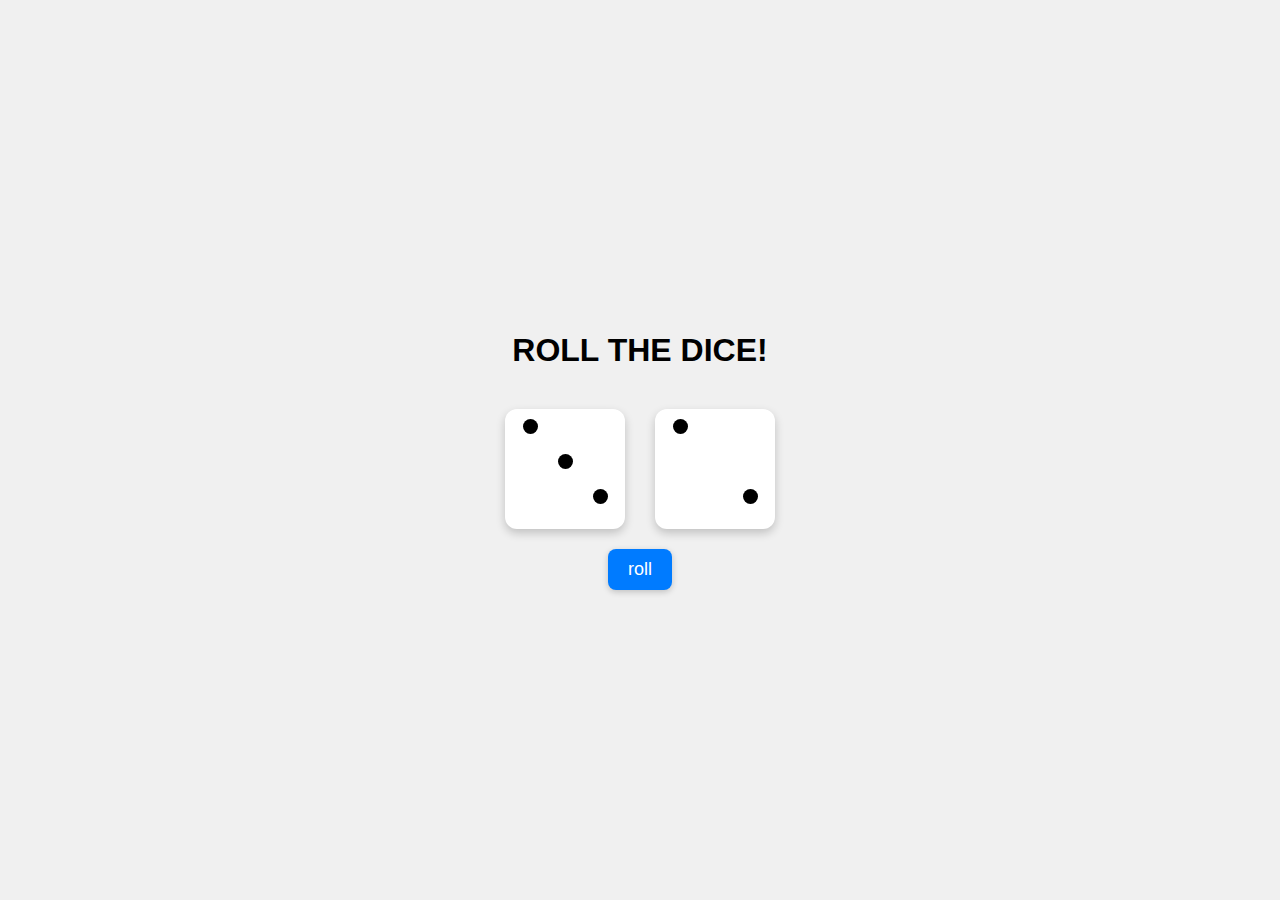
<file: rollDice.html>
<!DOCTYPE html>
<html lang="en">
<head>
    <meta charset="UTF-8">
    <meta name="viewport" content="width=device-width, initial-scale=1.0">
    <title>Document</title>
    <link rel="stylesheet" href="rollDice.css">
</head>
<body>
    <h1>ROLL THE DICE!</h1>
    <div class="dice-container">
        <div id="die1" class="dice die1"></div>
        <div id="die2" class="dice die2"></div>
    </div>
    <div class="btn-wrapper">
    <button onclick="rollDice()">roll</button>
    </div>
    <script src="rollDice.js"></script>
</body>
</html>
</file>
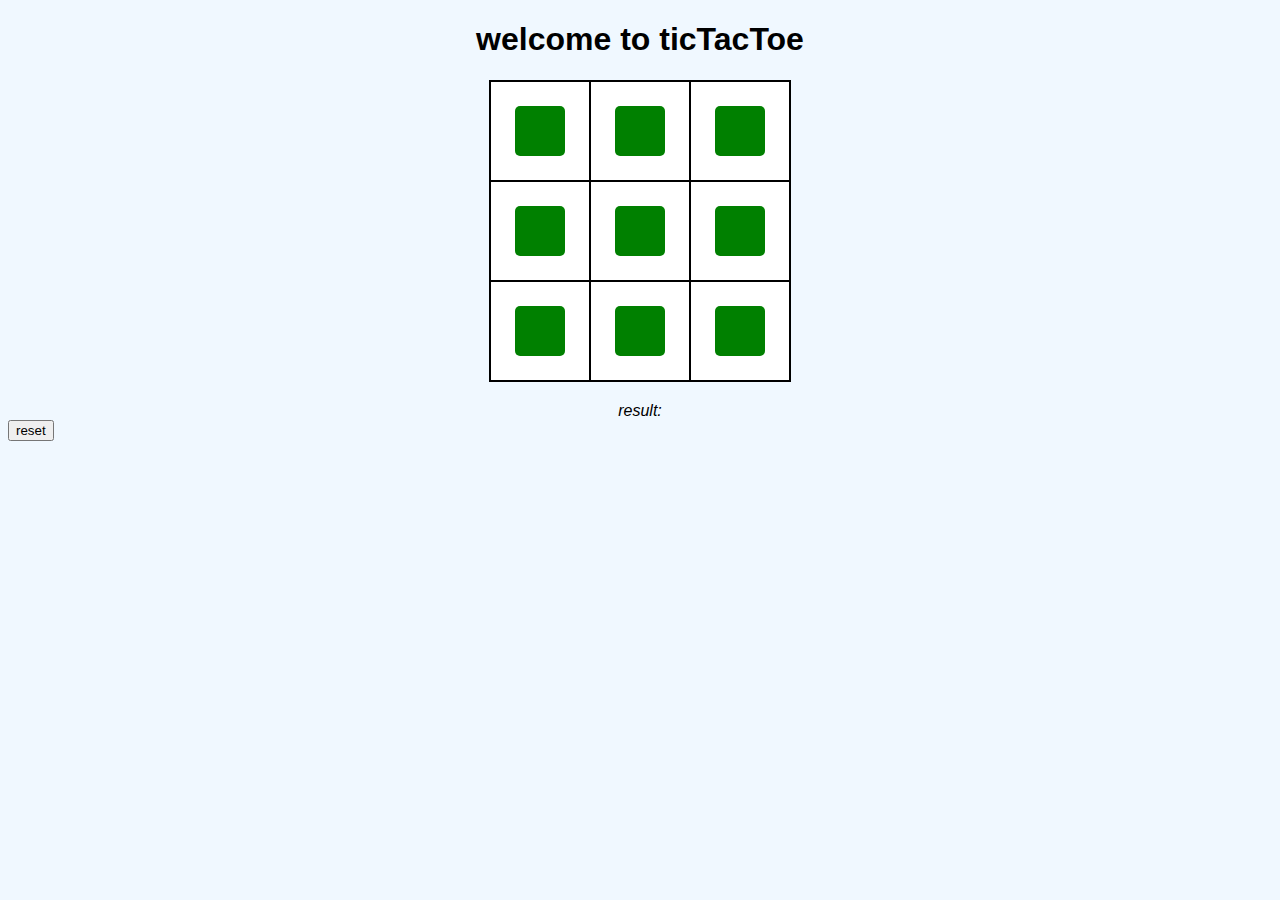
<file: ticTacToeindex.html>
<!DOCTYPE html>
<html lang="en">
<head>
    <meta charset="UTF-8">
    <meta name="viewport" content="width=device-width, initial-scale=1.0">
    <title>ticTacToe</title>
    <link rel="stylesheet" href="ticTacToe.css">
</head>
<body>
    <header>
        <h1 style="display: block;text-align: center;">welcome to ticTacToe</h1>
    </header>
    <div class=" grid-container">
        <div class="grid-box">
            <button class="toggle-btn"></button>
        </div>
        <div class="grid-box">
            <button class="toggle-btn" ></button>
        </div> 
        <div class="grid-box">
            <button class="toggle-btn"></button>
        </div> 
        <div class="grid-box">
            <button class="toggle-btn"></button>
        </div>
        <div class="grid-box">
            <button class="toggle-btn"></button>
        </div> 
        <div class="grid-box">
            <button class="toggle-btn"></button>
        </div> 
        <div class="grid-box">
            <button class="toggle-btn"></button>
        </div>
        <div class="grid-box">
            <button class="toggle-btn"></button>
        </div> 
        <div class="grid-box">
            <button  class="toggle-btn"></button>
        </div>
    </div>
    <footer>
        <div id="result" class="hidden" style="text-align: center;"><i>result:</i></div>
        <button id="resetBtn">reset</button>
    </footer>
    

    <Script src="ticTacToe.js"></Script>
</body>
</html>
</file>
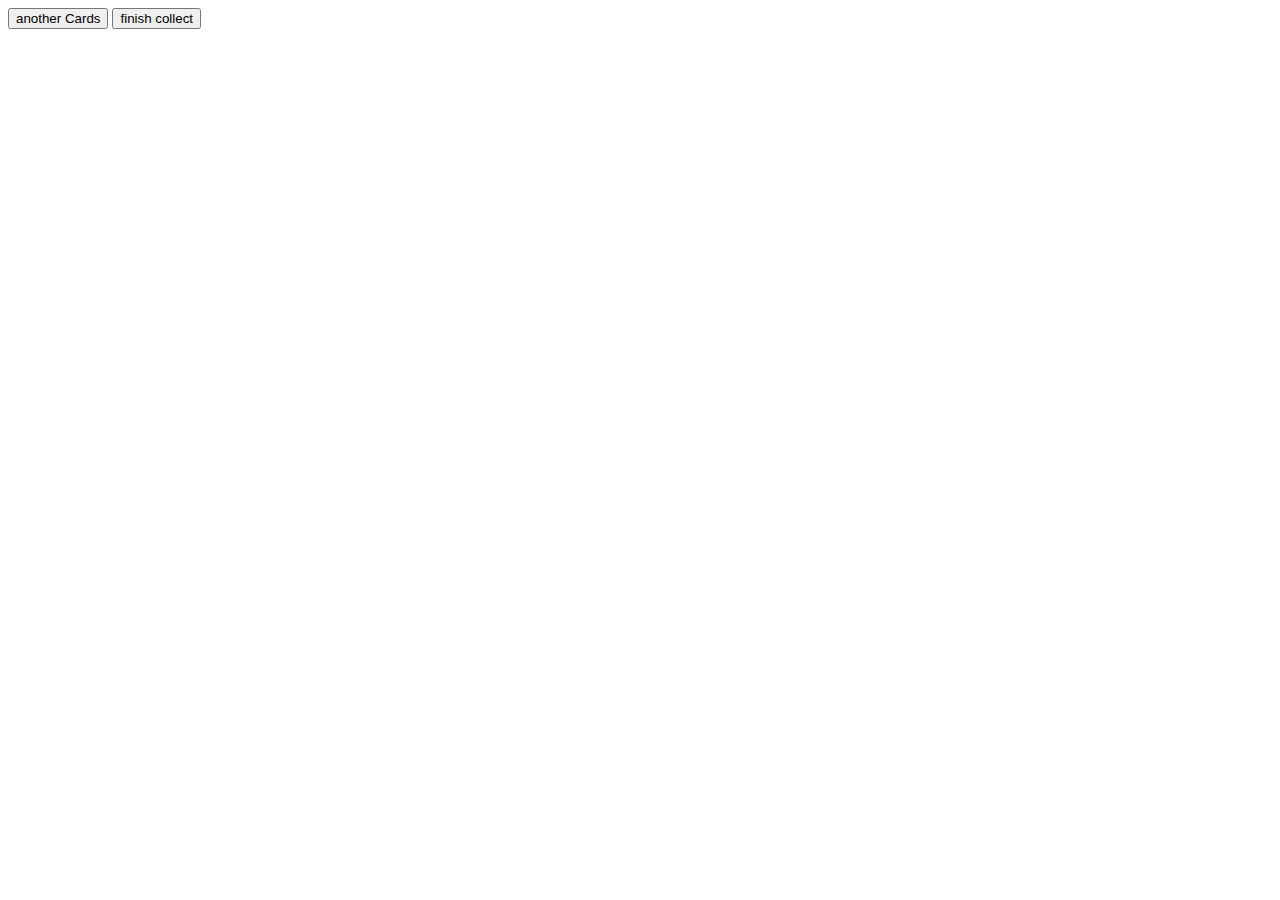
<file: Balck_Jack_Game-main/cardsApi.html>
<!DOCTYPE html>
<html lang="en">
<head>
    <meta charset="UTF-8">
    <meta name="viewport" content="width=device-width, initial-scale=1.0">
    <title>Document</title>
</head>
<body>
    <div id="dealerCards">
        
    </div>


    <div id="playerCards">
     <button id="addCards">another Cards</button>
     <button id="stopAdd"> finish collect</button>
    </div>

    <script src="cardsApi.js"></script>
</body>
</html>
</file>
<file: rollDice.css>
body{
    font-family: sans-serif;
    display: flex;
    flex-direction: column;
    align-items: center;
    justify-content: center;
    height: 100vh;
    background-color: #f0f0f0;
    margin: 0;
}
h1 {
    margin-bottom: 20px;
}

.dice-container {
    display: flex;
    gap: 30px;
    margin: 20px;
    flex-direction: row;
}

.dice {
    width: 100px;
    height: 100px;
    background: white;
    border-radius: 12px;
    box-shadow: 0 4px 10px rgba(0, 0, 0, 0.2);
    display: grid;
    grid-template-columns: repeat(3, 1fr);
    grid-template-rows: repeat(3, 1fr);
    gap: 5px;
    padding: 10px;
}

.dot {
    width: 15px;
    height: 15px;
    background: black;
    border-radius: 50%;
    justify-self: center;
    align-self: center;
}

button {
    padding: 10px 20px;
    font-size: 18px;
    background-color: #007bff;
    color: white;
    border: none;
    border-radius: 8px;
    background-color: #007bff;
    cursor: pointer;
    box-shadow: 0 2px 6px rgba(0, 0, 0, 0.2);
}

button:hover {
    background-color: #0056b3;
}

btn-wrapper {
    margin-top: 10px;
}

@keyframes shake {
    0% { transform: rotate(0deg); }
    20% { transform: rotate(10deg); }
    40% { transform: rotate(-10deg); }
    60% { transform: rotate(10deg); } 
    80% { transform: rotate(-10deg); }
    100% { transform: rotate(0deg); }
}

.dice.shake {
    animation: shake 0.5s ease-in-out;
}
</file>
<file: ticTacToe.css>
body {
    font-family: Arial, sans-serif;
    background-color: aliceblue;
    margin: center;
    padding: 0;
}

.grid-container {
    display: grid; /* Use grid layout for the container */
    grid-template-columns: repeat(3, 1fr); /* Three equal columns */
    margin: 20px auto; /* Center the grid container */
    width: 300px;
    height: 300px;
    border: 1px solid black;
 

}

.grid-box {
    background-color: white;
    display: flex; /* Use flexbox for centering content */
    align-items: center; /* Center items vertically */
    justify-content: center; /* Center items horizontally */
    border: 1px solid black;
    font-size: 20px; /* Font size */
}

.toggle-btn {
    padding: 25px 25px; /* Padding for the button */
    font-size: 16px; /* Font size for the button */
    cursor: pointer; /* Pointer cursor on hover */
    border: none; /* Remove border */
    background-color: green; /* Background color */
    color: black; /* Text color */
    border-radius: 5px; /* Rounded corners */  
    transition: background-color 0.3s ease; /* Corrected property for transition */
    
    
    
}
.toggle-btn:hover {
    background-color: red; /* Change background color on hover */
    color: white; /* Change text color on hover */
    box-shadow: 0px 0px 10px 2px rgba(0, 0, 0, 0.5); /* Add shadow on hover */
    outline: none; /* Remove default outline */
    transform: translateY(-2px); /* Move the button slightly up on hover */
    transition: transform 0.3s ease; /* Corrected property for transition */
    box-shadow: 0px 0px 10px 2px rgba(0, 0, 0, 0.5); /* Add shadow on hover */
    outline: none; /* Remove default outline */
    transform: translateY(-2px); /* Move the button slightly up on hover */
    transition: transform 0.3s ease; /* Corrected property for transition */
}

.hidden {
    margin: auto;
}
</file>
